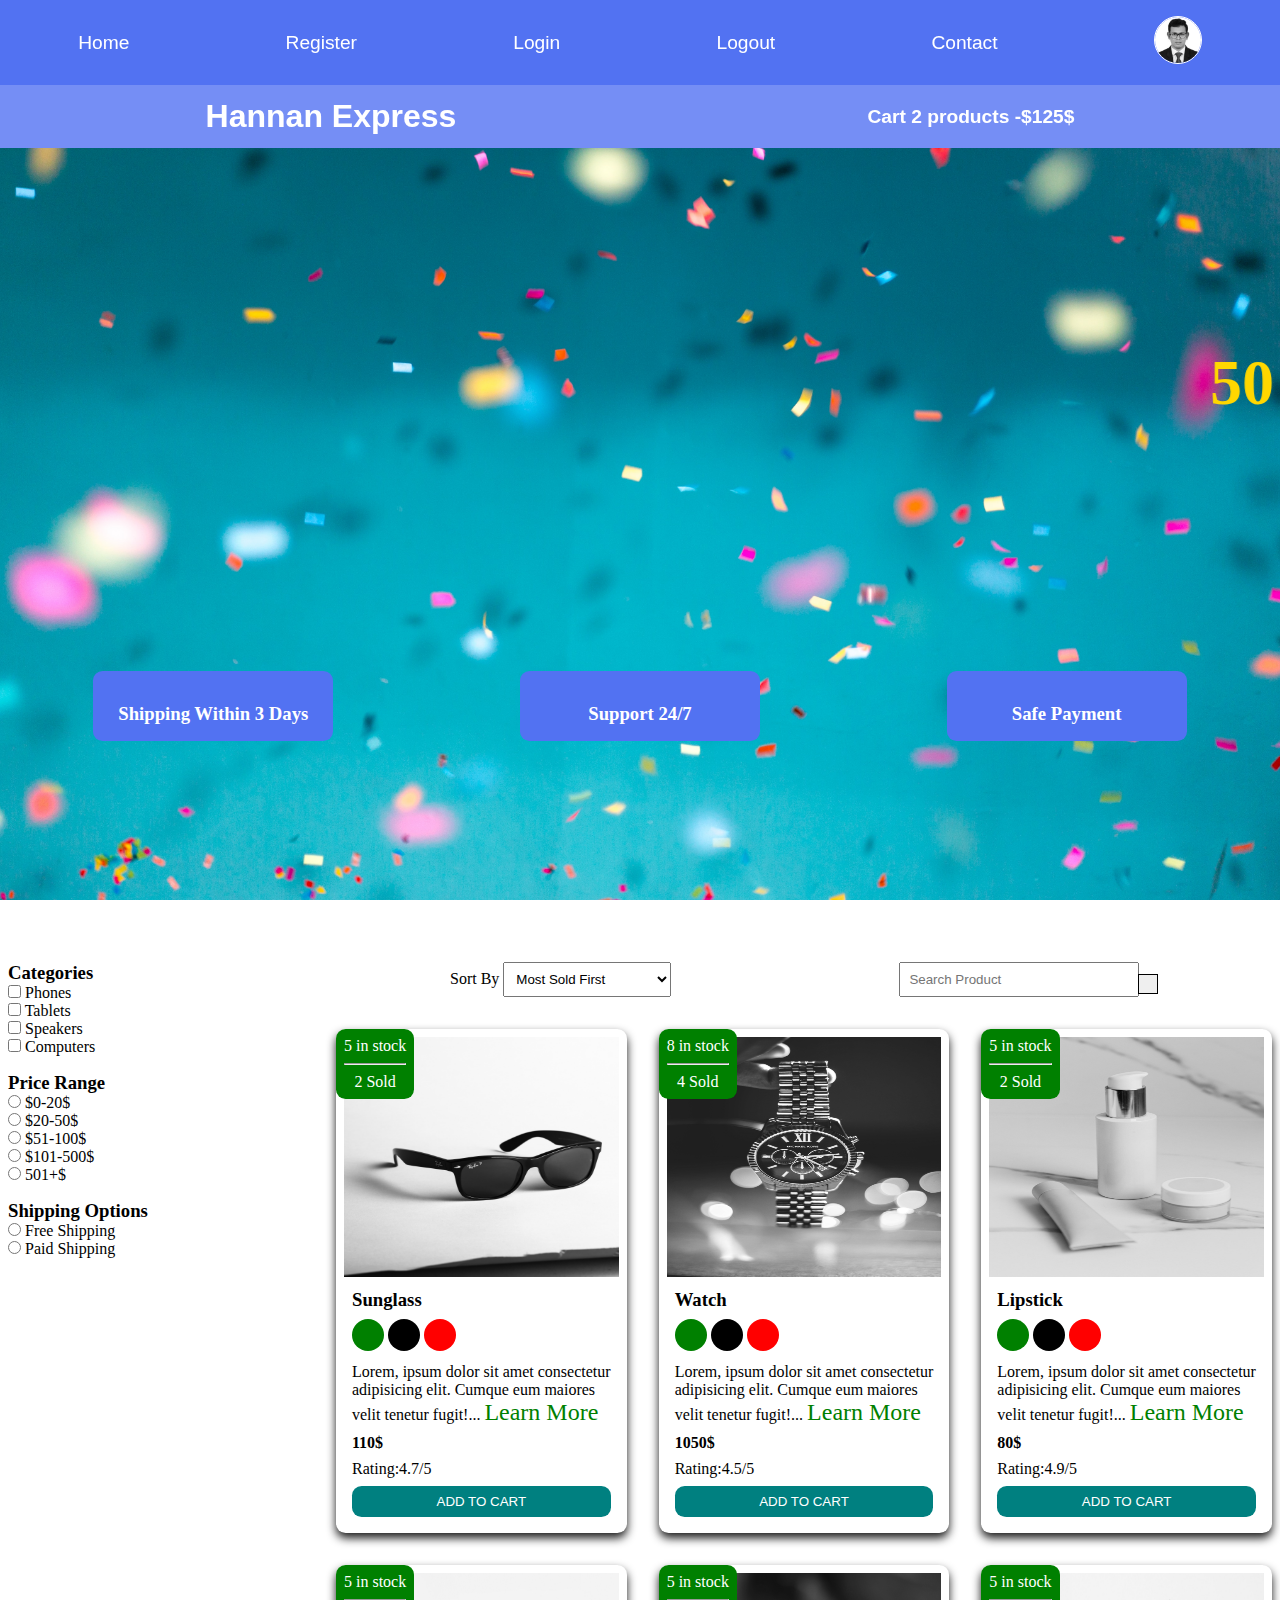
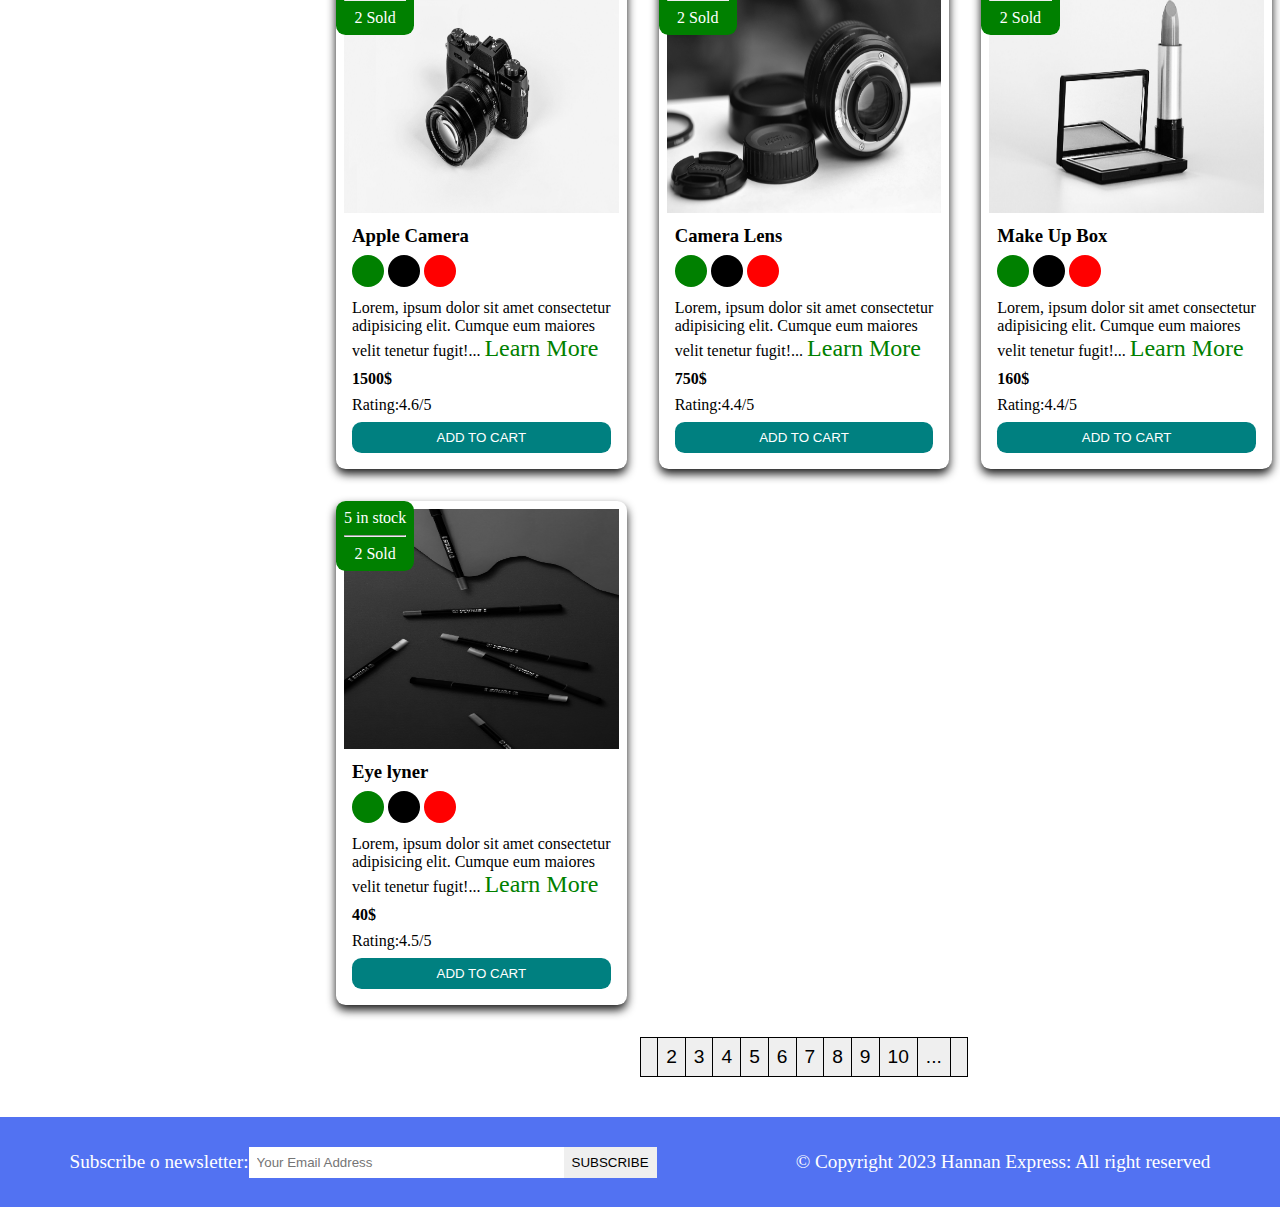
<file: index.html>
<!DOCTYPE html>
<html lang="en">
  <head>
    <meta charset="UTF-8" />
    <meta name="viewport" content="width=device-width, initial-scale=1.0" />
    <title>E-Commerce</title>
    <!-- font awesome cdn -->
    <link
      rel="stylesheet"
      href="https://cdnjs.cloudflare.com/ajax/libs/font-awesome/6.4.2/css/all.min.css"
      integrity="sha512-z3gLpd7yknf1YoNbCzqRKc4qyor8gaKU1qmn+CShxbuBusANI9QpRohGBreCFkKxLhei6S9CQXFEbbKuqLg0DA=="
      crossorigin="anonymous"
      referrerpolicy="no-referrer"
    />

    <link rel="stylesheet" href="style.css" />
  </head>
  <body>
    <!-- navbar starts here  -->
    <i class="fas fa-bars fa-2x" id="menu-icon"></i>
    <nav id="menu" class="hidden">
      <ul class="nav-upper flex-space-around">
        <li class="nav-list"><a href="index.html" class="nav-link">Home</a></li>
        <li class="nav-list">
          <a href="register.html" class="nav-link">Register</a>
        </li>
        <li class="nav-list">
          <a href="login.html" class="nav-link">Login</a>
        </li>
        <li class="nav-list">
          <a href="index.html" class="nav-link">Logout</a>
        </li>
        <li class="nav-list">
          <a href="contact.html" class="nav-link">Contact</a>
        </li>
        <li class="nav-list">
          <a href="profile.html" class="nav-link"
            ><img
              class="profile-icon"
              src="images/hannan_original.jpg"
              alt="profile-icon"
          /></a>
        </li>
      </ul>
      <ul class="nav-lower flex-space-around">
        <li class="nav-list">
          <a class="nav-brand nav-link" href="index.html">Hannan Express</a>
        </li>
        <li class="nav-list">
          <a class="nav-link" href="cart.html"
            ><span><i class="fa-solid fa-cart-shopping"></i></span>Cart 2
            products -$125$</a
          >
        </li>
      </ul>
    </nav>
    <!-- navbar ends here  -->

    <!-- header starts here -->
    <header class="header">
      <div class="banner flex-space-around">
        <marquee class="banner-title" behavior="" direction=""
          >50% Sales Going On</marquee
        >
        <div class="features flex-space-around">
          <article class="feature flex-center">
            <i class="fa-solid fa-truck feature-icon"></i>
            <h3>Shipping Within 3 Days</h3>
          </article>
          <article class="feature flex-center">
            <i class="fa-brands fa-rocketchat feature-icon"></i>
            <h3>Support 24/7</h3>
          </article>
          <article class="feature flex-center">
            <i class="fa-regular fa-credit-card feature-icon"></i>
            <h3>Safe Payment</h3>
          </article>
        </div>
      </div>
    </header>
    <!-- header ends here -->

    <!-- main starts here -->
    <main class="flex-center">
      <div class="sidebar">
        <section class="categories-section">
          <h3 class="section-title">Categories</h3>
          <ul class="list">
            <li class="list-item">
              <label for="phone">
                <input type="checkbox" name="phone" id="phone" value="phone" />
                Phones
              </label>
            </li>
            <li class="list-item">
              <label for="Tablets">
                <input
                  type="checkbox"
                  name="Tablets"
                  id="Tablets"
                  value="Tablets"
                />
                Tablets
              </label>
            </li>
            <li class="list-item">
              <label for="speaker">
                <input
                  type="checkbox"
                  name="speaker"
                  id="speaker"
                  value="speaker"
                />
                Speakers
              </label>
            </li>
            <li class="list-item">
              <label for="computer">
                <input
                  type="checkbox"
                  name="tablets"
                  id="computer"
                  value="computer"
                />
                Computers
              </label>
            </li>
          </ul>
        </section>
        <section class="price-range-section">
          <h3 class="section-title">Price Range</h3>
          <ul class="list">
            <li class="list-item">
              <label for="price1">
                <input type="radio" name="price1" id="price1" value="[0,20]" />
                $0-20$
              </label>
            </li>
            <li class="list-item">
              <label for="price2">
                <input type="radio" name="price2" id="price2" value="[21,50]" />
                $20-50$
              </label>
            </li>
            <li class="list-item">
              <label for="price3">
                <input
                  type="radio"
                  name="price3"
                  id="price3"
                  value="[51,100]"
                />
                $51-100$
              </label>
            </li>
            <li class="list-item">
              <label for="price4">
                <input
                  type="radio"
                  name="price4"
                  id="price4"
                  value="[101,500]"
                />
                $101-500$
              </label>
            </li>
            <li class="list-item">
              <label for="price5">
                <input type="radio" name="price5" id="price5" value="[501+]" />
                501+$
              </label>
            </li>
          </ul>
        </section>
        <section class="shipping-section">
          <h3 class="section-title">Shipping Options</h3>
          <ul class="list">
            <li class="list-item">
              <label for="free">
                <input type="radio" name="free" id="free" value="free" />
                Free Shipping
              </label>
            </li>
            <li class="list-item">
              <label for="paid">
                <input type="radio" name="paid" id="paid" value="paid" />
                Paid Shipping
              </label>
            </li>
          </ul>
        </section>
      </div>
      <div class="main-content">
        <section class="actions flex-space-around">
          <div class="action-sort">
            <label for="sort">Sort By</label>
            <select name="sort" id="sort">
              <option value="sold">Most Sold First</option>
              <option value="rating">Most rated First</option>
              <option value="price">Cheapest First</option>
              <option value="arrival">Newest First</option>
              <option value="discount">Biggest Discount First</option>
            </select>
          </div>
          <div class="actions-search">
            <input type="text" placeholder="Search Product" />
            <button class="btn">
              <i class="fa-sharp fa-solid fa-magnifying-glass"></i>
            </button>
          </div>
        </section>

        <!-- product section starts here  -->
        <section class="products" id="products">
          <article class="product card">
            <div class="badge">
              <span>5 in stock</span>
              <hr class="hr-design" />
              <span>2 Sold</span>
            </div>
            <img class="product-img" src="images/product1.jpg" alt="product1" />
            <div class="product-body">
              <h3 class="product-Name">Sunglass</h3>
              <p>
                <span class="dot green"></span>
                <span class="dot black"></span>
                <span class="dot red"></span>
              </p>
              <p class="product-description">
                Lorem, ipsum dolor sit amet consectetur adipisicing elit. Cumque
                eum maiores velit tenetur fugit!...
                <a href="product.html" class="learn-more">Learn More</a>
              </p>
              <h4 class="product-price">110$</h4>
              <p class="product-rating">Rating:4.7/5</p>
              <button class="btn product-btn">Add to Cart</button>
            </div>
          </article>
          <article class="product card">
            <div class="badge">
              <span>8 in stock</span>
              <hr class="hr-design" />
              <span>4 Sold</span>
            </div>
            <img class="product-img" src="images/product2.jpg" alt="product2" />
            <div class="product-body">
              <h3 class="product-Name">Watch</h3>
              <p>
                <span class="dot green"></span>
                <span class="dot black"></span>
                <span class="dot red"></span>
              </p>
              <p class="product-description">
                Lorem, ipsum dolor sit amet consectetur adipisicing elit. Cumque
                eum maiores velit tenetur fugit!...
                <a href="product.html" class="learn-more">Learn More</a>
              </p>
              <h4 class="product-price">1050$</h4>
              <p class="product-rating">Rating:4.5/5</p>
              <button class="btn product-btn">Add to Cart</button>
            </div>
          </article>
          <article class="product card">
            <div class="badge">
              <span>5 in stock</span>
              <hr class="hr-design" />
              <span>2 Sold</span>
            </div>
            <img class="product-img" src="images/product3.jpg" alt="product3" />
            <div class="product-body">
              <h3 class="product-Name">Lipstick</h3>
              <p>
                <span class="dot green"></span>
                <span class="dot black"></span>
                <span class="dot red"></span>
              </p>
              <p class="product-description">
                Lorem, ipsum dolor sit amet consectetur adipisicing elit. Cumque
                eum maiores velit tenetur fugit!...
                <a href="product.html" class="learn-more">Learn More</a>
              </p>
              <h4 class="product-price">80$</h4>
              <p class="product-rating">Rating:4.9/5</p>
              <button class="btn product-btn">Add to Cart</button>
            </div>
          </article>
          <article class="product card">
            <div class="badge">
              <span>5 in stock</span>
              <hr class="hr-design" />
              <span>2 Sold</span>
            </div>
            <img class="product-img" src="images/product4.jpg" alt="product4" />
            <div class="product-body">
              <h3 class="product-Name">Apple Camera</h3>
              <p>
                <span class="dot green"></span>
                <span class="dot black"></span>
                <span class="dot red"></span>
              </p>
              <p class="product-description">
                Lorem, ipsum dolor sit amet consectetur adipisicing elit. Cumque
                eum maiores velit tenetur fugit!...
                <a href="product.html" class="learn-more">Learn More</a>
              </p>
              <h4 class="product-price">1500$</h4>
              <p class="product-rating">Rating:4.6/5</p>
              <button class="btn product-btn">Add to Cart</button>
            </div>
          </article>
          <article class="product card">
            <div class="badge">
              <span>5 in stock</span>
              <hr class="hr-design" />
              <span>2 Sold</span>
            </div>
            <img class="product-img" src="images/product5.jpg" alt="product5" />
            <div class="product-body">
              <h3 class="product-Name">Camera Lens</h3>
              <p>
                <span class="dot green"></span>
                <span class="dot black"></span>
                <span class="dot red"></span>
              </p>
              <p class="product-description">
                Lorem, ipsum dolor sit amet consectetur adipisicing elit. Cumque
                eum maiores velit tenetur fugit!...
                <a href="product.html" class="learn-more">Learn More</a>
              </p>
              <h4 class="product-price">750$</h4>
              <p class="product-rating">Rating:4.4/5</p>
              <button class="btn product-btn">Add to Cart</button>
            </div>
          </article>
          <article class="product card">
            <div class="badge">
              <span>5 in stock</span>
              <hr class="hr-design" />
              <span>2 Sold</span>
            </div>
            <img class="product-img" src="images/product6.jpg" alt="product6" />
            <div class="product-body">
              <h3 class="product-Name">Make Up Box</h3>
              <p>
                <span class="dot green"></span>
                <span class="dot black"></span>
                <span class="dot red"></span>
              </p>
              <p class="product-description">
                Lorem, ipsum dolor sit amet consectetur adipisicing elit. Cumque
                eum maiores velit tenetur fugit!...
                <a href="product.html" class="learn-more">Learn More</a>
              </p>
              <h4 class="product-price">160$</h4>
              <p class="product-rating">Rating:4.4/5</p>
              <button class="btn product-btn">Add to Cart</button>
            </div>
          </article>
          <article class="product card">
            <div class="badge">
              <span>5 in stock</span>
              <hr class="hr-design" />
              <span>2 Sold</span>
            </div>
            <img class="product-img" src="images/product7.jpg" alt="product7" />
            <div class="product-body">
              <h3 class="product-Name">Eye lyner</h3>
              <p>
                <span class="dot green"></span>
                <span class="dot black"></span>
                <span class="dot red"></span>
              </p>
              <p class="product-description">
                Lorem, ipsum dolor sit amet consectetur adipisicing elit. Cumque
                eum maiores velit tenetur fugit!...
                <a href="product.html" class="learn-more">Learn More</a>
              </p>
              <h4 class="product-price">40$</h4>
              <p class="product-rating">Rating:4.5/5</p>
              <button class="btn product-btn">Add to Cart</button>
            </div>
          </article>
        </section>
        <!-- product section ends here  -->
        <!-- paginaton starts here  -->
        <div class="pagination">
          <button class="btn pagination-btn">
            <i class="fas fa-less-than"></i>
          </button>
          <button class="btn pagination-btn">2</button>
          <button class="btn pagination-btn">3</button>
          <button class="btn pagination-btn">4</button>
          <button class="btn pagination-btn">5</button>
          <button class="btn pagination-btn">6</button>
          <button class="btn pagination-btn">7</button>
          <button class="btn pagination-btn">8</button>
          <button class="btn pagination-btn">9</button>
          <button class="btn pagination-btn">10</button>
          <button class="btn pagination-btn">...</button>
          <button class="btn pagination-btn">
            <i class="fas fa-greater-than"></i>
          </button>
        </div>
        <!-- paginaton ends here  -->
      </div>
    </main>

    <!-- main ends here -->

    <!-- Footer satrts here  -->
    <footer class="flex-space-around">
      <div class="flex-space-around">
        <label for="subscribe">Subscribe o newsletter:</label>
        <input
          type="email"
          id="subscribe"
          name="subscribe"
          class="footer-input"
          placeholder="Your Email Address"
        />
        <button class="btn btn-subscribe">Subscribe</button>
      </div>
      <div>
        <p>&copy; Copyright 2023 Hannan Express: All right reserved</p>
      </div>
    </footer>

    <!-- Footer Ends here  -->
    <script src="script/index.js"></script>
  </body>
</html>
</file>
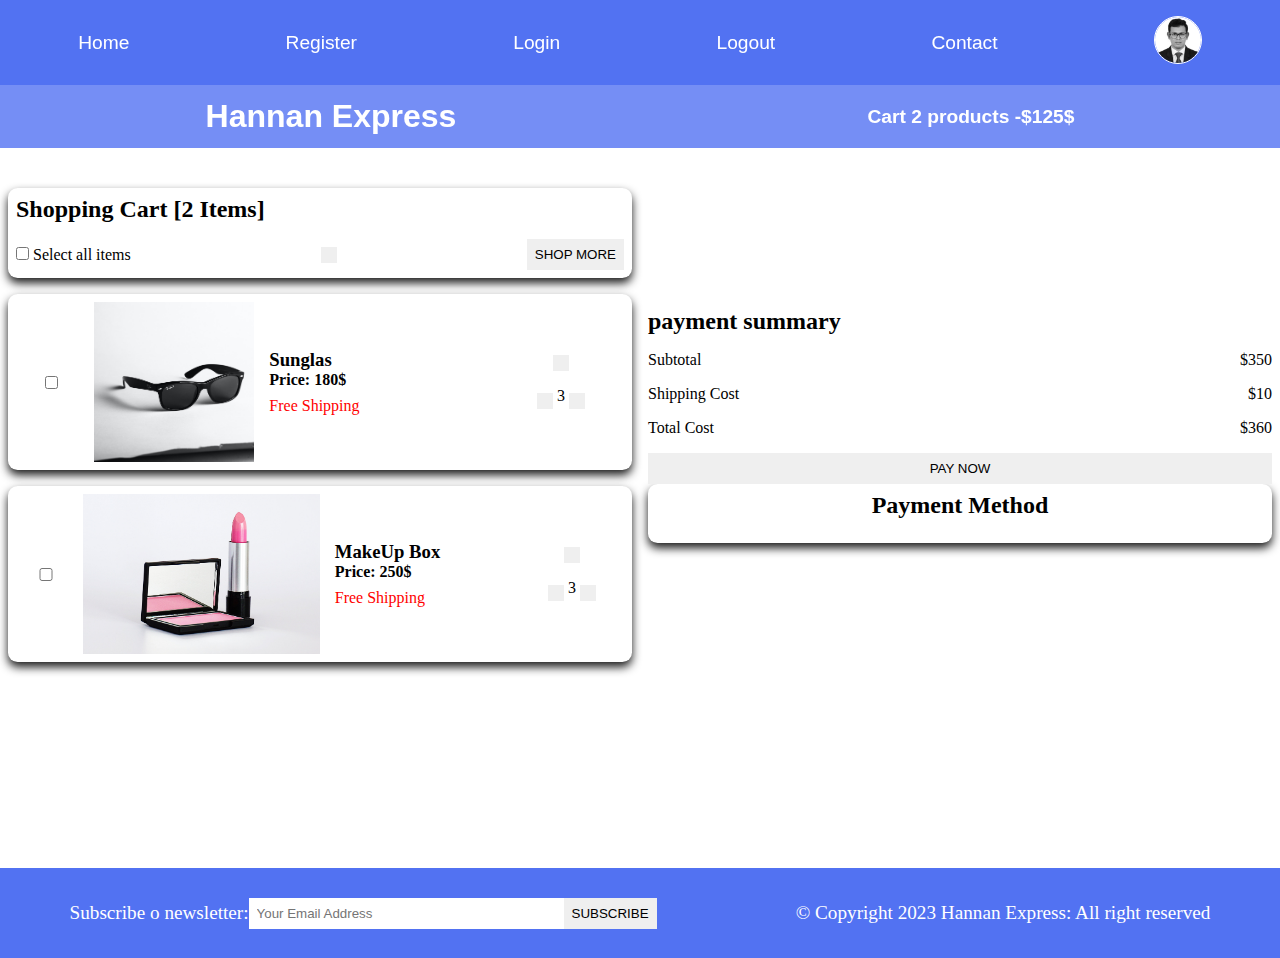
<file: cart.html>
<!DOCTYPE html>
<html lang="en">
  <head>
    <meta charset="UTF-8" />
    <meta name="viewport" content="width=device-width, initial-scale=1.0" />
    <title>E-Commerce</title>
    <!-- font awesome cdn -->
    <link
      rel="stylesheet"
      href="https://cdnjs.cloudflare.com/ajax/libs/font-awesome/6.4.2/css/all.min.css"
      integrity="sha512-z3gLpd7yknf1YoNbCzqRKc4qyor8gaKU1qmn+CShxbuBusANI9QpRohGBreCFkKxLhei6S9CQXFEbbKuqLg0DA=="
      crossorigin="anonymous"
      referrerpolicy="no-referrer"
    />

    <link rel="stylesheet" href="style.css" />
  </head>
  <body>
    <!-- navbar starts here  -->
    <i class="fas fa-bars fa-2x" id="menu-icon"></i>
    <nav id="menu" class="hidden">
      <ul class="nav-upper flex-space-around">
        <li class="nav-list"><a href="index.html" class="nav-link">Home</a></li>
        <li class="nav-list">
          <a href="register.html" class="nav-link">Register</a>
        </li>
        <li class="nav-list">
          <a href="login.html" class="nav-link">Login</a>
        </li>
        <li class="nav-list">
          <a href="index.html" class="nav-link">Logout</a>
        </li>
        <li class="nav-list">
          <a href="contact.html" class="nav-link">Contact</a>
        </li>
        <li class="nav-list">
          <a href="profile.html" class="nav-link"
            ><img
              class="profile-icon"
              src="images/hannan_original.jpg"
              alt="profile-icon"
          /></a>
        </li>
      </ul>
      <ul class="nav-lower flex-space-around">
        <li class="nav-list">
          <a class="nav-brand nav-link" href="index.html">Hannan Express</a>
        </li>
        <li class="nav-list">
          <a class="nav-link" href="cart.html"
            ><span><i class="fa-solid fa-cart-shopping"></i></span>Cart 2
            products -$125$</a
          >
        </li>
      </ul>
    </nav>
    <!-- navbar ends here  -->
    <main>
      <div class="cart flex-center">
        <div class="cart-items">
          <div class="cart-items-heading card">
            <h2>Shopping Cart [2 Items]</h2>

            <div class="cart-items-action">
              <label for="select">
                <input type="checkbox" name="select" id="select" />
                Select all items
              </label>
              <button class="btn"><i class="fa-regular fa-trash"></i></button>
              <button class="btn">Shop More</button>
            </div>
          </div>

          <div class="cart-item card flex-space-around">
            <input type="checkbox" name="" id="" />
            <img src="images/product1.jpg" alt="" class="cart-item-img" />
            <div class="cart-item-description">
              <h3 class="product-name">Sunglas</h3>
              <h4 class="product-price">Price: 180$</h4>
              <p class="cart-item-shipping">Free Shipping</p>
            </div>
            <div class="cart-item-actions">
              <button class="btn">
                <i class="fa-regular fa-trash"></i>
              </button>
              <div>
                <button class="btn">
                  <i class="fas fa-add"></i>
                </button>
                <span>3</span>
                <button class="btn">
                  <i class="fas fa-minus"></i>
                </button>
              </div>
            </div>
          </div>

          <div class="cart-item card flex-space-around">
            <input type="checkbox" name="" id="" />
            <img src="images/product6.jpg" alt="" class="cart-item-img" />
            <div class="cart-item-description">
              <h3 class="product-name">MakeUp Box</h3>
              <h4 class="product-price">Price: 250$</h4>
              <p class="cart-item-shipping">Free Shipping</p>
            </div>
            <div class="cart-item-actions">
              <button class="btn">
                <i class="fa-regular fa-trash"></i>
              </button>
              <div>
                <button class="btn">
                  <i class="fas fa-add"></i>
                </button>
                <span>3</span>
                <button class="btn">
                  <i class="fas fa-minus"></i>
                </button>
              </div>
            </div>
          </div>
        </div>

        <div class="cart-payment">
          <div class="cart-payment-summary">
            <h2>payment summary</h2>
            <div>
              <p>Subtotal</p>
              <p>$350</p>
            </div>
            <div>
              <p>Shipping Cost</p>
              <p>$10</p>
            </div>
            <div>
              <p>Total Cost</p>
              <p>$360</p>
            </div>
            <button class="btn cart-payment-btn">Pay Now</button>
          </div>
          <div class="cart-payment-method card">
            <h2>Payment Method</h2>
            <div>
              <i class="fa-brands fa-cc-visa fa-3x"></i>
              <i class="fa-brands fa-cc-amazon-pay fa-3x"></i>
              <i class="fa-brands fa-cc-apple-pay fa-3x"></i>
              <i class="fa-brands fa-cc-paypal fa-3x"></i>
            </div>
          </div>
        </div>
      </div>
    </main>

    <!-- Footer satrts here  -->
    <footer class="flex-space-around">
      <div class="flex-space-around">
        <label for="subscribe">Subscribe o newsletter:</label>
        <input
          type="email"
          id="subscribe"
          name="subscribe"
          class="footer-input"
          placeholder="Your Email Address"
        />
        <button class="btn btn-subscribe">Subscribe</button>
      </div>
      <div>
        <p>&copy; Copyright 2023 Hannan Express: All right reserved</p>
      </div>
    </footer>

    <!-- Footer Ends here  -->
    <script src="script/index.js"></script>
  </body>
</html>
</file>
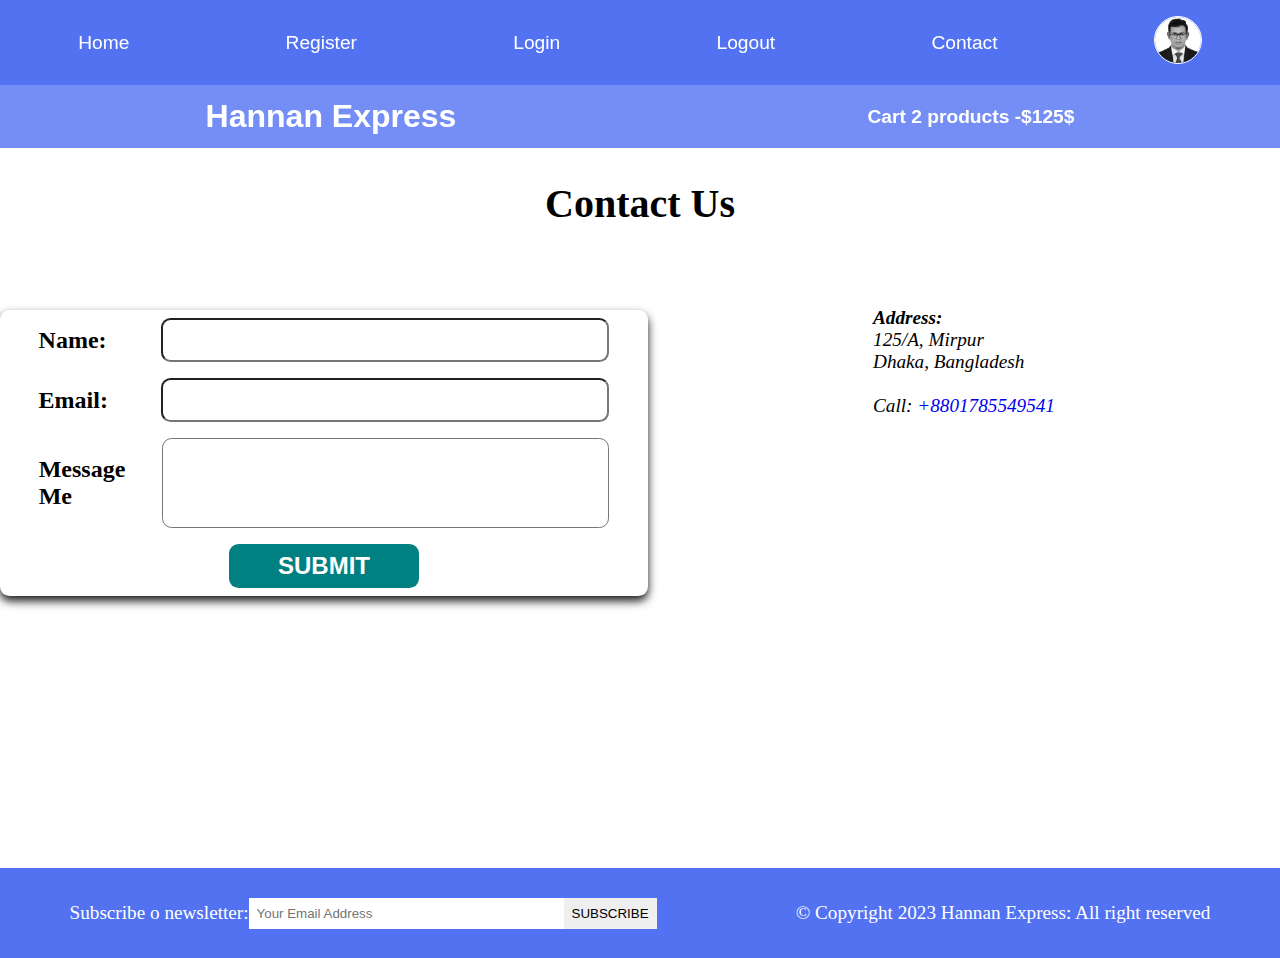
<file: contact.html>
<!DOCTYPE html>
<html lang="en">
  <head>
    <meta charset="UTF-8" />
    <meta name="viewport" content="width=device-width, initial-scale=1.0" />
    <title>E-Commerce</title>
    <!-- font awesome cdn -->
    <link
      rel="stylesheet"
      href="https://cdnjs.cloudflare.com/ajax/libs/font-awesome/6.4.2/css/all.min.css"
      integrity="sha512-z3gLpd7yknf1YoNbCzqRKc4qyor8gaKU1qmn+CShxbuBusANI9QpRohGBreCFkKxLhei6S9CQXFEbbKuqLg0DA=="
      crossorigin="anonymous"
      referrerpolicy="no-referrer"
    />

    <link rel="stylesheet" href="style.css" />
  </head>
  <body>
    <!-- navbar starts here  -->
    <i class="fas fa-bars fa-2x" id="menu-icon"></i>
    <nav id="menu" class="hidden">
      <ul class="nav-upper flex-space-around">
        <li class="nav-list"><a href="index.html" class="nav-link">Home</a></li>
        <li class="nav-list">
          <a href="register.html" class="nav-link">Register</a>
        </li>
        <li class="nav-list">
          <a href="login.html" class="nav-link">Login</a>
        </li>
        <li class="nav-list">
          <a href="index.html" class="nav-link">Logout</a>
        </li>
        <li class="nav-list">
          <a href="contact.html" class="nav-link">Contact</a>
        </li>
        <li class="nav-list">
          <a href="profile.html" class="nav-link"
            ><img
              class="profile-icon"
              src="images/hannan_original.jpg"
              alt="profile-icon"
          /></a>
        </li>
      </ul>
      <ul class="nav-lower flex-space-around">
        <li class="nav-list">
          <a class="nav-brand nav-link" href="index.html">Hannan Express</a>
        </li>
        <li class="nav-list">
          <a class="nav-link" href="cart.html"
            ><span><i class="fa-solid fa-cart-shopping"></i></span>Cart 2
            products -$125$</a
          >
        </li>
      </ul>
    </nav>
    <!-- navbar ends here  -->
    <main>
      <section class="contact-section">
        <h2 class="section-title text-center">Contact Us</h2>
        <div class="contact-container flex-center">
          <form action="" class="form card">
            <div class="form-control flex-center">
              <label for="name">Name:</label>
              <input
                type="text"
                id="name"
                value=""
                required
                autocomplete="name"
              />
            </div>
            <div class="form-control flex-center">
              <label for="email">Email:</label>
              <input
                type="email"
                id="email"
                value=""
                required
                autocomplete="email"
              />
            </div>
            <div class="form-control flex-center">
              <label for="message">Message Me</label>
              <textarea name="message" id="message" cols="" rows=""></textarea>
            </div>
            <div class="form-control flex-center form-btn-field">
              <button type="submit" class="btn contact-btn">Submit</button>
            </div>
          </form>
          <div class="contact-address flex-space-around">
            <address>
              <h4>Address:</h4>
              <p>125/A, Mirpur</p>
              <p>Dhaka, Bangladesh</p>
              <br />
              <span>Call:</span>
              <a href="tel:+8801785549541">+8801785549541</a>
            </address>
            <iframe class="contact-map"
              src="https://www.google.com/maps/embed?pb=!1m18!1m12!1m3!1d3650.949364218923!2d90.3656683!3d23.7848174!2m3!1f0!2f0!3f0!3m2!1i1024!2i768!4f13.1!3m3!1m2!1s0x3755c0b7cae91c1b%3A0x938b002a16b67d93!2sAmtola%20Bazaar!5e0!3m2!1sen!2sbd!4v1699123290827!5m2!1sen!2sbd"
             
              style="border: 0"
              allowfullscreen=""
              loading="lazy"
              referrerpolicy="no-referrer-when-downgrade"
            ></iframe>
          </div>
        </div>
      </section>
    </main>
    <!-- Footer satrts here  -->
    <footer class="flex-space-around">
      <div class="flex-space-around">
        <label for="subscribe">Subscribe o newsletter:</label>
        <input
          type="email"
          id="subscribe"
          name="subscribe"
          class="footer-input"
          placeholder="Your Email Address"
        />
        <button class="btn btn-subscribe">Subscribe</button>
      </div>
      <div>
        <p>&copy; Copyright 2023 Hannan Express: All right reserved</p>
      </div>
    </footer>

    <!-- Footer Ends here  -->
    <script src="script/index.js"></script>
  </body>
</html>
</file>
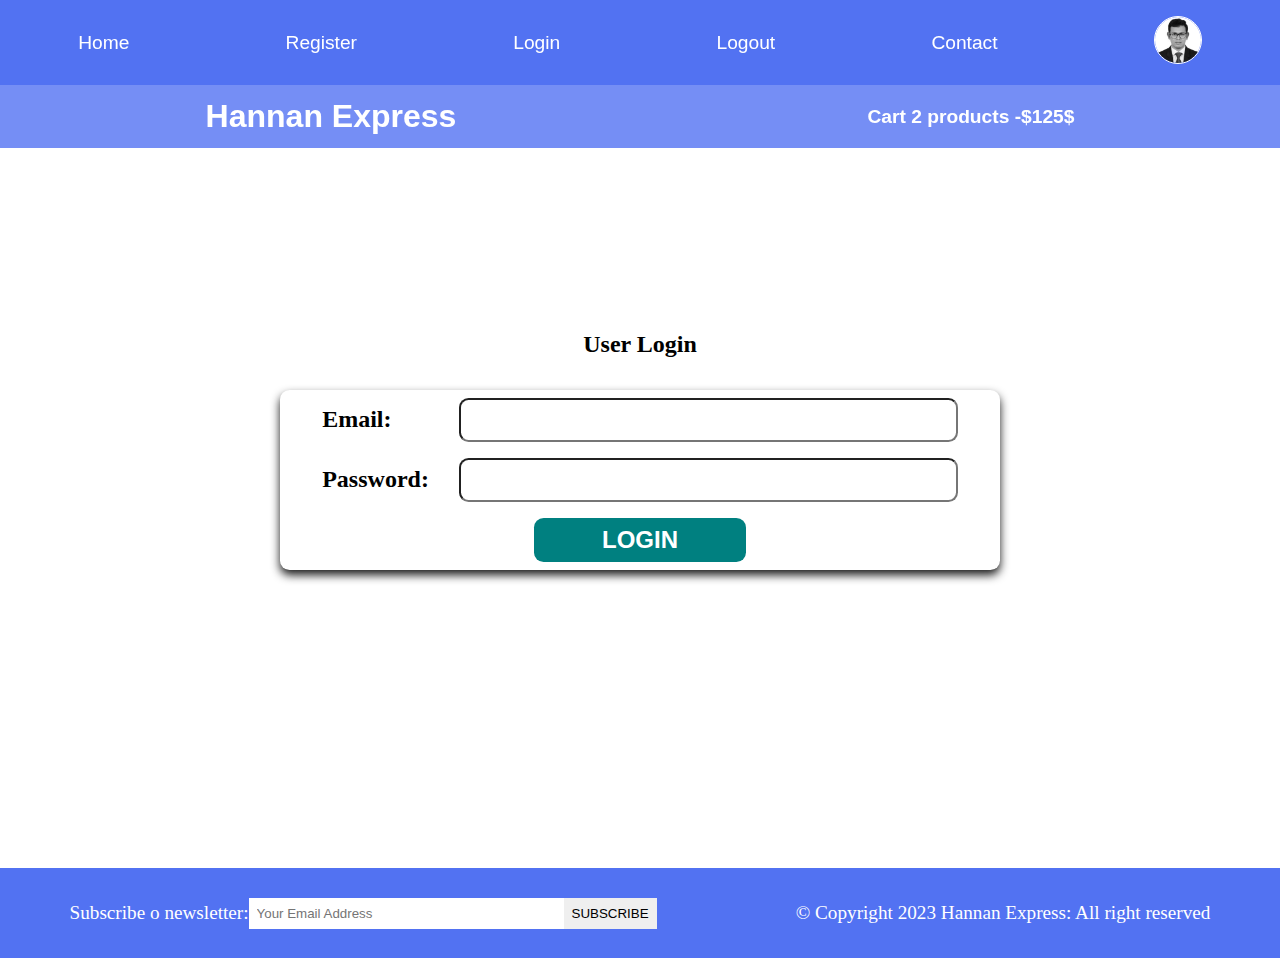
<file: login.html>
<!DOCTYPE html>
<html lang="en">
  <head>
    <meta charset="UTF-8" />
    <meta name="viewport" content="width=device-width, initial-scale=1.0" />
    <title>E-Commerce</title>
    <!-- font awesome cdn -->
    <link
      rel="stylesheet"
      href="https://cdnjs.cloudflare.com/ajax/libs/font-awesome/6.4.2/css/all.min.css"
      integrity="sha512-z3gLpd7yknf1YoNbCzqRKc4qyor8gaKU1qmn+CShxbuBusANI9QpRohGBreCFkKxLhei6S9CQXFEbbKuqLg0DA=="
      crossorigin="anonymous"
      referrerpolicy="no-referrer"
    />

    <link rel="stylesheet" href="style.css" />
  </head>
  <body>
    <!-- navbar starts here  -->
    <i class="fas fa-bars fa-2x" id="menu-icon"></i>
    <nav id="menu" class="hidden">
      <ul class="nav-upper flex-space-around">
        <li class="nav-list"><a href="index.html" class="nav-link">Home</a></li>
        <li class="nav-list">
          <a href="register.html" class="nav-link">Register</a>
        </li>
        <li class="nav-list">
          <a href="login.html" class="nav-link">Login</a>
        </li>
        <li class="nav-list">
          <a href="index.html" class="nav-link">Logout</a>
        </li>
        <li class="nav-list">
          <a href="contact.html" class="nav-link">Contact</a>
        </li>
        <li class="nav-list">
          <a href="profile.html" class="nav-link"
            ><img
              class="profile-icon"
              src="images/hannan_original.jpg"
              alt="profile-icon"
          /></a>
        </li>
      </ul>
      <ul class="nav-lower flex-space-around">
        <li class="nav-list">
          <a class="nav-brand nav-link" href="index.html">Hannan Express</a>
        </li>
        <li class="nav-list">
          <a class="nav-link" href="cart.html"
            ><span><i class="fa-solid fa-cart-shopping"></i></span>Cart 2
            products -$125$</a
          >
        </li>
      </ul>
    </nav>
    <!-- navbar ends here  -->
<main>
  <section class="login">
    <h2 class="section-title text-center">
      User Login
    </h2>
    <div class="card">
      <form action="" class="form">
        
        <div class="form-control flex-center">
          <label for="email">Email:</label>
          <input type="email" id="email" value="" required autocomplete="email">
        </div>
        <div class="form-control flex-center">
          <label for="password">Password:</label>
          <input type="password" id="password" value="" required autocomplete="password">
        </div>
        
        <div class="form-control flex-center form-btn-field">
         <button type="submit"  class="btn contact-btn" >Login</button>
        </div>
      </form>
    </div>
  </section>
</main>
    <!-- Footer satrts here  -->
    <footer class="flex-space-around">
      <div class="flex-space-around">
        <label for="subscribe">Subscribe o newsletter:</label>
        <input
          type="email"
          id="subscribe"
          name="subscribe"
          class="footer-input"
          placeholder="Your Email Address"
        />
        <button class="btn btn-subscribe">Subscribe</button>
      </div>
      <div>
        <p>&copy; Copyright 2023 Hannan Express: All right reserved</p>
      </div>
    </footer>

    <!-- Footer Ends here  -->
    <script src="script/index.js"></script>
  </body>
</html>
</file>
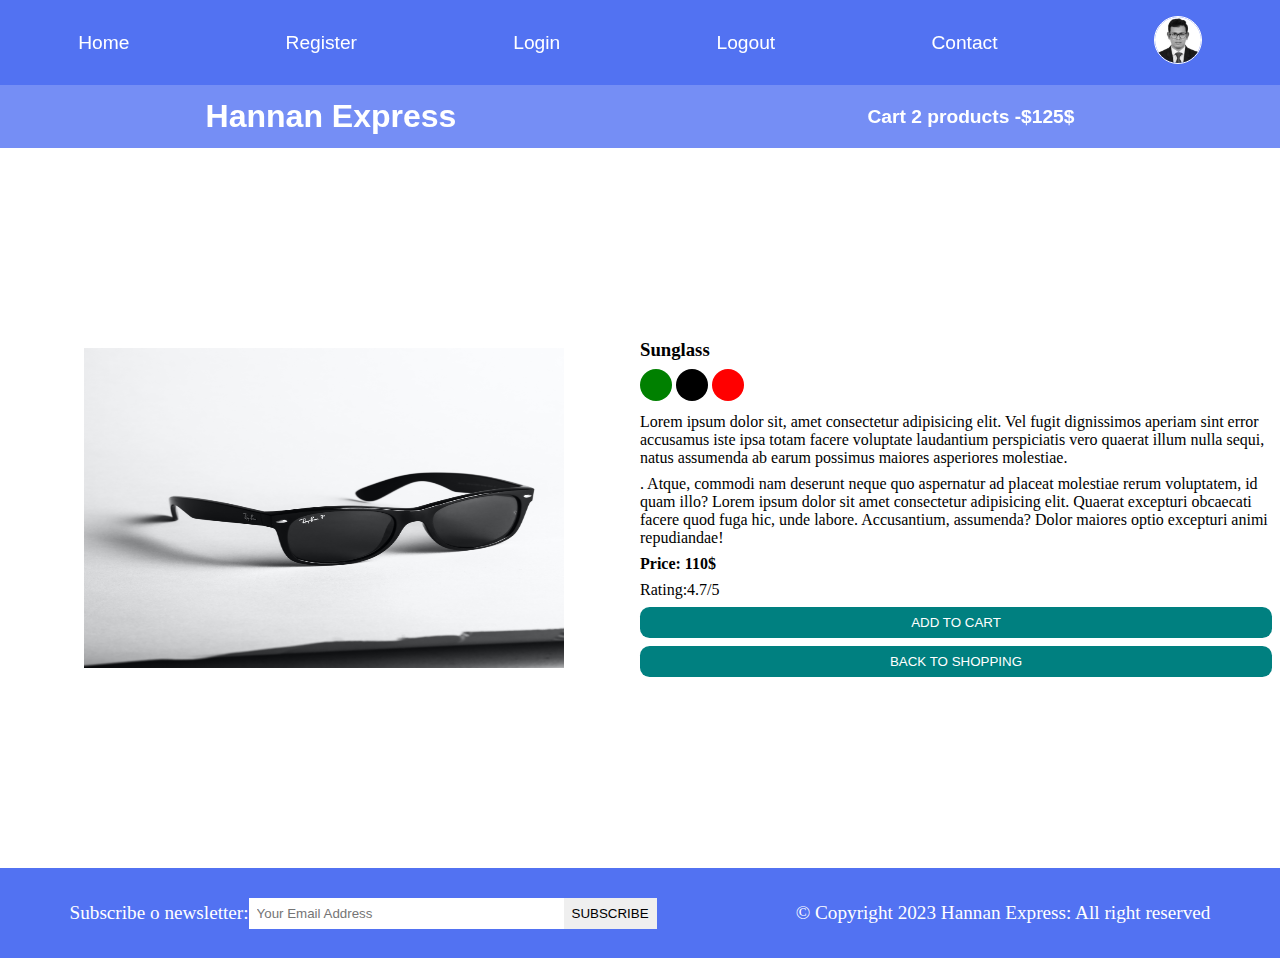
<file: product.html>
<!DOCTYPE html>
<html lang="en">
  <head>
    <meta charset="UTF-8" />
    <meta name="viewport" content="width=device-width, initial-scale=1.0" />
    <title>E-Commerce</title>
    <!-- font awesome cdn -->
    <link
      rel="stylesheet"
      href="https://cdnjs.cloudflare.com/ajax/libs/font-awesome/6.4.2/css/all.min.css"
      integrity="sha512-z3gLpd7yknf1YoNbCzqRKc4qyor8gaKU1qmn+CShxbuBusANI9QpRohGBreCFkKxLhei6S9CQXFEbbKuqLg0DA=="
      crossorigin="anonymous"
      referrerpolicy="no-referrer"
    />

    <link rel="stylesheet" href="style.css" />
  </head>
  <body>
    <!-- navbar starts here  -->
    <i class="fas fa-bars fa-2x" id="menu-icon"></i>
    <nav id="menu" class="hidden">
      <ul class="nav-upper flex-space-around">
        <li class="nav-list"><a href="index.html" class="nav-link">Home</a></li>
        <li class="nav-list">
          <a href="register.html" class="nav-link">Register</a>
        </li>
        <li class="nav-list">
          <a href="login.html" class="nav-link">Login</a>
        </li>
        <li class="nav-list">
          <a href="index.html" class="nav-link">Logout</a>
        </li>
        <li class="nav-list">
          <a href="contact.html" class="nav-link">Contact</a>
        </li>
        <li class="nav-list">
          <a href="profile.html" class="nav-link"
            ><img
              class="profile-icon"
              src="images/hannan_original.jpg"
              alt="profile-icon"
          /></a>
        </li>
      </ul>
      <ul class="nav-lower flex-space-around">
        <li class="nav-list">
          <a class="nav-brand nav-link" href="index.html">Hannan Express</a>
        </li>
        <li class="nav-list">
          <a class="nav-link" href="cart.html"
            ><span><i class="fa-solid fa-cart-shopping"></i></span>Cart 2
            products -$125$</a
          >
        </li>
      </ul>
    </nav>
    <!-- navbar ends here  -->
    <main class="flex-center">
      <div class="main-content">
        <section class="product-details flex-center">
          <div class="product-details-left flex-center">
            <img src="images/product1.jpg" alt="" />
          </div>
          <div class="product-details-right">
            <h3 class="product-Name">Sunglass</h3>
            <p>
              <span class="dot green"></span>
              <span class="dot black"></span>
              <span class="dot red"></span>
            </p>
            <p class="product-description">
              Lorem ipsum dolor sit, amet consectetur adipisicing elit. Vel
              fugit dignissimos aperiam sint error accusamus iste ipsa totam
              facere voluptate laudantium perspiciatis vero quaerat illum nulla
              sequi, natus assumenda ab earum possimus maiores asperiores
              molestiae.
            </p>
            <p class="product-description">
              . Atque, commodi nam deserunt neque quo aspernatur ad placeat
              molestiae rerum voluptatem, id quam illo? Lorem ipsum dolor sit
              amet consectetur adipisicing elit. Quaerat excepturi obcaecati
              facere quod fuga hic, unde labore. Accusantium, assumenda? Dolor
              maiores optio excepturi animi repudiandae!
            </p>
            <h4 class="product-price">Price: 110$</h4>
            <p class="product-rating">Rating:4.7/5</p>
            <button class="btn product-btn">Add to Cart</button>

            <a href="index.html#products"
              ><button class="btn product-btn">Back To shopping</button></a
            >
          </div>
        </section>
      </div>
    </main>
    <!-- Footer satrts here  -->
    <footer class="flex-space-around">
      <div class="flex-space-around">
        <label for="subscribe">Subscribe o newsletter:</label>
        <input
          type="email"
          id="subscribe"
          name="subscribe"
          class="footer-input"
          placeholder="Your Email Address"
        />
        <button class="btn btn-subscribe">Subscribe</button>
      </div>
      <div>
        <p>&copy; Copyright 2023 Hannan Express: All right reserved</p>
      </div>
    </footer>

    <!-- Footer Ends here  -->
    <script src="script/index.js"></script>
  </body>
</html>
</file>
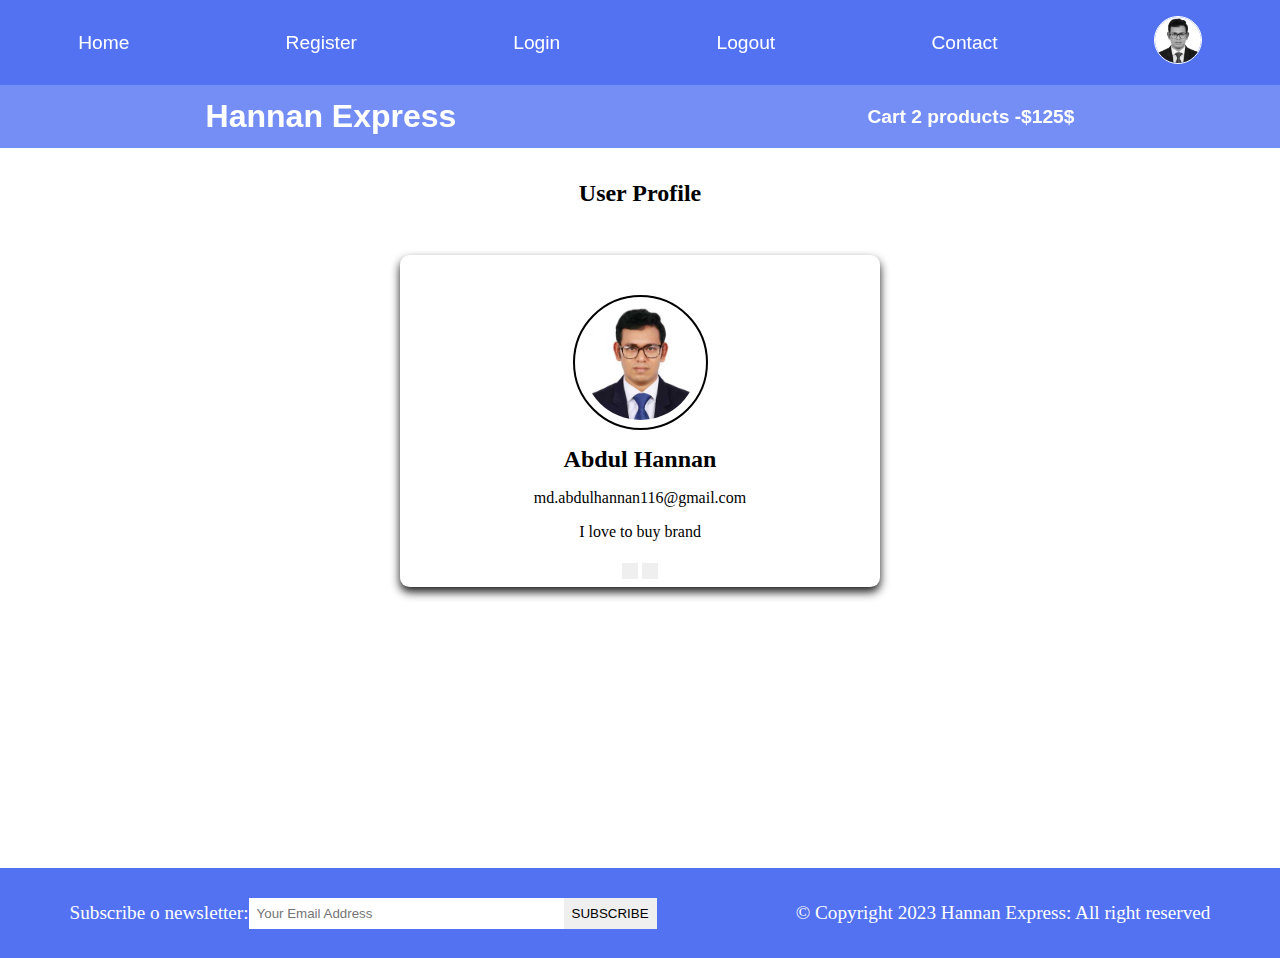
<file: profile.html>
<!DOCTYPE html>
<html lang="en">
  <head>
    <meta charset="UTF-8" />
    <meta name="viewport" content="width=device-width, initial-scale=1.0" />
    <title>E-Commerce</title>
    <!-- font awesome cdn -->
    <link
      rel="stylesheet"
      href="https://cdnjs.cloudflare.com/ajax/libs/font-awesome/6.4.2/css/all.min.css"
      integrity="sha512-z3gLpd7yknf1YoNbCzqRKc4qyor8gaKU1qmn+CShxbuBusANI9QpRohGBreCFkKxLhei6S9CQXFEbbKuqLg0DA=="
      crossorigin="anonymous"
      referrerpolicy="no-referrer"
    />

    <link rel="stylesheet" href="style.css" />
  </head>
  <body>
    <!-- navbar starts here  -->
    <i class="fas fa-bars fa-2x" id="menu-icon"></i>
    <nav id="menu" class="hidden">
      <ul class="nav-upper flex-space-around">
        <li class="nav-list"><a href="index.html" class="nav-link">Home</a></li>
        <li class="nav-list">
          <a href="register.html" class="nav-link">Register</a>
        </li>
        <li class="nav-list">
          <a href="login.html" class="nav-link">Login</a>
        </li>
        <li class="nav-list">
          <a href="index.html" class="nav-link">Logout</a>
        </li>
        <li class="nav-list">
          <a href="contact.html" class="nav-link">Contact</a>
        </li>
        <li class="nav-list">
          <a href="profile.html" class="nav-link"
            ><img
              class="profile-icon"
              src="images/hannan_original.jpg"
              alt="profile-icon"
          /></a>
        </li>
      </ul>
      <ul class="nav-lower flex-space-around">
        <li class="nav-list">
          <a class="nav-brand nav-link" href="index.html">Hannan Express</a>
        </li>
        <li class="nav-list">
          <a class="nav-link" href="cart.html"
            ><span><i class="fa-solid fa-cart-shopping"></i></span>Cart 2
            products -$125$</a
          >
        </li>
      </ul>
    </nav>
    <!-- navbar ends here  -->
    <main>
     <section class="profile flex-center">
      <h2 class="section-title ">User Profile</h2>
      <div class="card flex-center">
        <img src="images/hannan_original.jpg" alt="user image" class="profile-img">
        <h2 class="profile-name">Abdul Hannan</h2>
        <p class="profile-email">md.abdulhannan116@gmail.com</p>
        <p class="profile-about">I love to buy brand</p>
        <div class="profile-buttons">
          <button class="btn btn-profile-edit">
            <i class="far fa-edit fa-2x"> </i>
        </button>
        <button class="btn btn-profile-edit">
          <i class="far fa-trash-alt fa-2x"> </i>
      </button>
        </div>
      </div>
     </section>
    </main>
    <!-- Footer satrts here  -->
    <footer class="flex-space-around">
      <div class="flex-space-around">
        <label for="subscribe">Subscribe o newsletter:</label>
        <input
          type="email"
          id="subscribe"
          name="subscribe"
          class="footer-input"
          placeholder="Your Email Address"
        />
        <button class="btn btn-subscribe">Subscribe</button>
      </div>
      <div>
        <p>&copy; Copyright 2023 Hannan Express: All right reserved</p>
      </div>
    </footer>

    <!-- Footer Ends here  -->
    <script src="script/index.js"></script>
  </body>
</html>
</file>
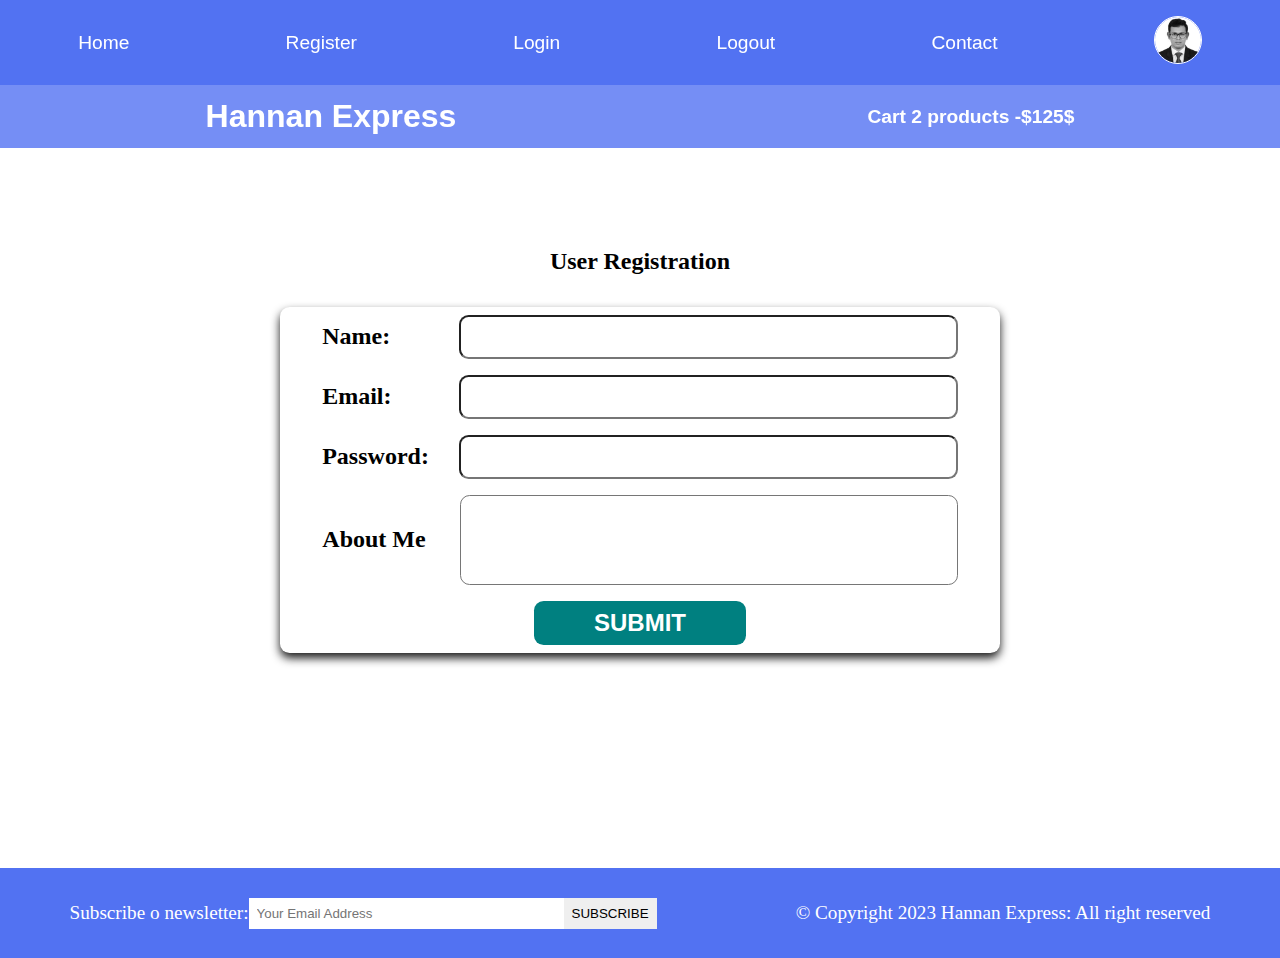
<file: register.html>
<!DOCTYPE html>
<html lang="en">
  <head>
    <meta charset="UTF-8" />
    <meta name="viewport" content="width=device-width, initial-scale=1.0" />
    <title>E-Commerce</title>
    <!-- font awesome cdn -->
    <link
      rel="stylesheet"
      href="https://cdnjs.cloudflare.com/ajax/libs/font-awesome/6.4.2/css/all.min.css"
      integrity="sha512-z3gLpd7yknf1YoNbCzqRKc4qyor8gaKU1qmn+CShxbuBusANI9QpRohGBreCFkKxLhei6S9CQXFEbbKuqLg0DA=="
      crossorigin="anonymous"
      referrerpolicy="no-referrer"
    />

    <link rel="stylesheet" href="style.css" />
  </head>
  <body>
    <!-- navbar starts here  -->
    <i class="fas fa-bars fa-2x" id="menu-icon"></i>
    <nav id="menu" class="hidden">
      <ul class="nav-upper flex-space-around">
        <li class="nav-list"><a href="index.html" class="nav-link">Home</a></li>
        <li class="nav-list">
          <a href="register.html" class="nav-link">Register</a>
        </li>
        <li class="nav-list">
          <a href="login.html" class="nav-link">Login</a>
        </li>
        <li class="nav-list">
          <a href="index.html" class="nav-link">Logout</a>
        </li>
        <li class="nav-list">
          <a href="contact.html" class="nav-link">Contact</a>
        </li>
        <li class="nav-list">
          <a href="profile.html" class="nav-link"
            ><img
              class="profile-icon"
              src="images/hannan_original.jpg"
              alt="profile-icon"
          /></a>
        </li>
      </ul>
      <ul class="nav-lower flex-space-around">
        <li class="nav-list">
          <a class="nav-brand nav-link" href="index.html">Hannan Express</a>
        </li>
        <li class="nav-list">
          <a class="nav-link" href="cart.html"
            ><span><i class="fa-solid fa-cart-shopping"></i></span>Cart 2
            products -$125$</a
          >
        </li>
      </ul>
    </nav>
    <!-- navbar ends here  -->
    <main>
        <section class="register">
          <h2 class="section-title text-center">
            User Registration
          </h2>
          <div class="card">
            <form action="" class="form">
              <div class="form-control flex-center">
                <label for="name">Name:</label>
                <input type="text" id="name" value="" required autocomplete="name">
              </div>
              <div class="form-control flex-center">
                <label for="email">Email:</label>
                <input type="email" id="email" value="" required autocomplete="email">
              </div>
              <div class="form-control flex-center">
                <label for="password">Password:</label>
                <input type="password" id="password" value="" required autocomplete="password">
              </div>
              <div class="form-control flex-center">
                <label for="About me">About Me</label>
                <textarea name="About me" id="About me" cols="" rows=""></textarea>
              </div>
              <div class="form-control flex-center form-btn-field">
               <button type="submit"  class="btn contact-btn" >Submit</button>
              </div>
            </form>
          </div>
        </section>
    </main>
    <!-- Footer satrts here  -->
    <footer class="flex-space-around">
      <div class="flex-space-around">
        <label for="subscribe">Subscribe o newsletter:</label>
        <input
          type="email"
          id="subscribe"
          name="subscribe"
          class="footer-input"
          placeholder="Your Email Address"
        />
        <button class="btn btn-subscribe">Subscribe</button>
      </div>
      <div>
        <p>&copy; Copyright 2023 Hannan Express: All right reserved</p>
      </div>
    </footer>

    <!-- Footer Ends here  -->
    <script src="script/index.js"></script>
  </body>
</html>
</file>
<file: style.css>
/* reset and common starts  */
:root {
  --primary-color: rgb(82, 114, 242);
  --secondary-color: rgba(82, 114, 242, 0.8);
  --third-color: rgba(11, 255, 0, 0.9);
  --padding: 0.5rem;
  --transition: all 0.3s;
  --border-radius: 0.6rem;
  --box-shadow: 0px 5px 10px rgba(0, 0, 0, 0.9);
}
* {
  box-sizing: border-box;
  margin: 0;
  padding: 0;
  list-style-type: none;
  text-decoration: none;
  outline: 0;
}
html {
  scroll-behavior: smooth;
}
img {
  width: 100%;
  height: auto;
}
.flex-center {
  display: flex;
  justify-content: center;
  align-items: center;
}
.flex-space-around {
  display: flex;
  justify-content: space-around;
  align-items: center;
}
.btn {
  border: none;
  padding: var(--padding);
  cursor: pointer;
  text-transform: uppercase;
  transition: var(--transition);
}
.btn:hover {
  background-color: var(--third-color);
}
.card {
  box-shadow: var(--box-shadow);
  border-radius: var(--border-radius);
  transition: var(--transition);
  padding: var(--padding);
}
.card:hover {
  box-shadow: 0 20px 40px rgba(72, 78, 85, 0.6);
}
.hr-design {
  margin: 0.5rem 0;
}
.dot {
  height: 2rem;
  width: 2rem;
  border-radius: 50%;
  display: inline-block;
}
.red {
  background-color: red;
}
.green {
  background-color: green;
}
.black {
  background-color: black;
}
.text-center {
  text-align: center;
}
/* reset and common ends  */

/* navbar starts here */
#menu-icon {
  display: none;
}
nav {
  font-family: sans-serif;
  font-size: 1.2rem;
  position: sticky;
  top: 0;
  left: 0;
  z-index: 10;
}
.nav-upper {
  min-height: 7vh;
  background-color: var(--primary-color);
  padding: 1rem 0;
}
.nav-list {
  transition: var(--transition);
}
.nav-list:hover {
  text-decoration: overline;
  color: black;
}
.nav-link {
  color: white;
  transition: var(--transition);
}
.nav-link:hover {
  color: black;
}
.profile-icon {
  width: 3rem;
  height: 3rem;
  border-radius: 50%;
  border: 1px solid white;
  filter: saturate(0);
  transition: var(--transition);
}
.profile-icon:hover {
  filter: saturate(1);
}
.nav-lower {
  min-height: 7vh;
  background-color: var(--secondary-color);
  font-weight: bolder;
}
.nav-brand {
  font-size: 2rem;
}

/* navbar ends here */

/* header starts here */
.header {
  padding: 4rem 0;
  height: 86vh;
  background: url("images/banner.jpg") no-repeat center;
  background-attachment: fixed;
  background-size: cover;
}
.banner {
  width: 100%;
  height: 100%;
  flex-direction: column;
}
.banner-title {
  font-size: 4rem;
  color: gold;
  font-weight: bold;
  padding: 1rem;
  border-radius: var(--border-radius);
}
.features {
  width: 100%;
}
.feature {
  background-color: var(--primary-color);
  padding: 1rem;
  color: white;
  border-radius: var(--border-radius);
  width: 15rem;
  flex-direction: column;
  gap: 1rem;
  font-size: 1rem;
  transition: var(--transition);
}
.feature:hover {
  box-shadow: var(--box-shadow);
  transform: scale(1.2);
}
.feature-icon {
  font-size: 3rem;
}
/* header ends here */

/* main starts here */
main {
  padding: 2rem 0;
  min-height: 80vh;
}
.sidebar {
  flex: 1;
  padding: var(--padding);
  display: flex;
  flex-direction: column;
  gap: 1rem;
  justify-content: center;
  align-self: flex-start;
}
.main-content {
  flex: 3;
  padding: var(--padding);
}
.action-sort select {
  padding: var(--padding);
}
.actions-search input {
  padding: var(--padding);
  width: 15rem;
}
.actions-search button {
  margin-left: -5px;
  border: 1px solid;
  padding: 0.55rem;
}

/* product starts here  */
.products {
  display: grid;
  grid-template-columns: repeat(3, minmax(0, 1fr));
  gap: 2rem;
  padding: 2rem 0;
}
.product {
  position: relative;
}
.badge {
  position: absolute;
  top: 0;
  left: 0;
  background-color: green;
  color: white;
  padding: var(--padding);
  text-align: center;
  border-radius: var(--border-radius);
  z-index: 10;
}
.product-img {
  width: 100%;
  height: 15rem;
  filter: saturate(0);
  transition: var(--transition);
}
.product-img:hover {
  filter: saturate(1);
}
.product-body {
  padding: var(--padding);
  display: flex;
  flex-direction: column;
  gap: 0.5rem;
}
.learn-more {
  color: green;
  font-size: 1.5rem;
}
/* product ends here  */

/* Pagination starts here  */
.pagination {
  display: flex;
  justify-content: center;
  align-content: center;
}
.pagination-btn {
  border-width: 1px 1px 1px 0;
  border-style: solid;
  font-size: 1.2rem;
  padding: 0.5rem;
}
.pagination-btn:first-child {
  border-left-width: 1px;
  border-style: solid;
}
/* Pagination ends here  */

/* prduct details starts here  */
.product-details-left {
  flex: 1;
}
.product-details-right {
  flex: 1;
  display: flex;
  flex-direction: column;
  gap: 0.5rem;
}
.product-details-left img {
  height: 20rem;
  width: 30rem;
}
.product-btn {
  width: 100%;
  background-color: teal;
  color: white;
  border-radius: var(--border-radius);
}
/* prduct details ends here  */

/* cart design starts here  */
.cart {
  padding: var(--padding);
  gap: 1rem;
}
.cart .card {
  margin-bottom: 1rem;
}
.cart-items {
  flex: 1;
}
.cart-items-action {
  display: flex;
  margin-top: 1rem;
  justify-content: space-between;
  align-items: center;
}
.cart-item input {
  flex: 0.1;
}
.cart-item img {
  flex: 0.2;
  width: 15rem;
  height: 10rem;
}
.cart-item .cart-item-description {
  flex: 0.4;
}
.cart-item-shipping {
  color: red;
  margin-top: 0.5rem;
}
.cart-item-actions {
  flex: 0.2;
  display: flex;
  flex-direction: column;
  justify-content: center;
  align-items: center;
  gap: 1rem;
}
.cart-payment {
  flex: 1;
}
.cart-payment-summary > div {
  display: flex;
  justify-content: space-between;
  align-items: center;
  margin: 1rem 0;
}
.cart-payment-btn {
  width: 100%;
}
.cart-payment-method h2 {
  text-align: center;
  margin-bottom: 1rem;
}
.cart-payment-method > div {
  display: flex;
  justify-content: center;
  align-items: center;
  gap: 1rem;
}
/* cart design ends here  */

/* register and login page starts here  */
.register,
.login {
  display: flex;
  flex-direction: column;
  justify-content: center;
  align-items: center;
  min-height: 60vh;
  gap: 2rem;
}
.register .card,
.login .card,
.contact-container .card {
  width: 45rem;
}
.form {
  display: flex;
  flex-direction: column;
  flex: 1;
  gap: 1rem;
}
.form-control label {
  flex: 0.2;
  text-align: left;
  font-size: 1.5rem;
  font-weight: bold;
}
.form-control input,
textarea {
  flex: 0.7;
  text-align: left;
  padding: var(--padding);
  border-radius: var(--border-radius);
  resize: none;
  font-size: 1.3rem;
}
.form-control textarea {
  resize: none;
  height: 10vh;
}
.form-btn-field {
}
.contact-btn {
  width: 30%;
  text-align: center;
  border-radius: var(--border-radius);
  background-color: teal;
  font-weight: bold;
  font-size: 1.5rem;
  color: white;
}

/* register and login page ends here  */

/* profile starts here  */
.profile {
  flex-direction: column;
  gap: 3rem;
}
.profile .card {
  flex-direction: column;
  padding: var(--padding);
  width: 30rem;
  gap: 1rem;
}
.profile-img {
  margin-top: 2rem;
  width: 15vh;
  border-radius: 50%;
  border: 2px solid black;
  padding: var(--padding);
}
.profile-buttons {
  background-color: transparent;
}

/* profile ends here  */

/* contact starts here  */
.contact-section {
  min-height: 50vh;
}
.contact-section .section-title {
  font-size: 2.5rem;
  font-family: cursive;
}
.contact-container {
  margin-top: 5rem;
}
.contact-address {
  flex: 1;
  gap: 2rem;
  flex-direction: column;
  font-size: 1.2rem;
}
.contact-map {
  width: 80%;
}

/* contact ends here  */

/* main ends here */

/* Footer starts here */
footer {
  background-color: var(--primary-color);
  min-height: 10vh;
  color: white;
  padding: 1rem 0;
  font-size: 1.2rem;
}
.btn-subscribe {
  margin-left: -5px;
}
.footer-input {
  border: none;
  padding: var(--padding);
  width: 20rem;
}
/* Footer Ends here */

@media (max-width: 992px) {
  .flex-space-around {
    flex-direction: column;
    gap: 1rem;
    padding: 1rem 0;
  }
  #menu-icon {
    display: block;
    text-align: center;
    margin: 1rem 0;
    cursor: pointer;
  }
  .hidden {
    display: none;
  }
  .header {
    height: 100vh;
  }
  .features {
    display: flex;
    gap: 2rem;
  }
  .products {
    grid-template-columns: repeat(2, minmax(0, 1fr));
  }
  .product-details {
    flex-direction: column;
  }
  .product-details-right {
    text-align: center;
  }
  .product-description {
    text-align: justify;
  }
}

@media (max-width: 768px) {
  .products {
    grid-template-columns: repeat(1, minmax(0, 1fr));
  }
  .flex-center {
    flex-direction: column;
    gap: 1rem;
    padding: 1rem 0;
  }
  .form {
    gap: 0.1rem;
  }
  .form-control input,
  textarea {
    max-width: 90%;
  }
  .form-control textarea {
    max-height: 3rem;
    border: none;
    border: 1px solid black;
  }
  .contact-btn {
    margin-top: 0;
    max-width: 90%;
  }
}

@media (max-width: 600px) {
}
</file>
